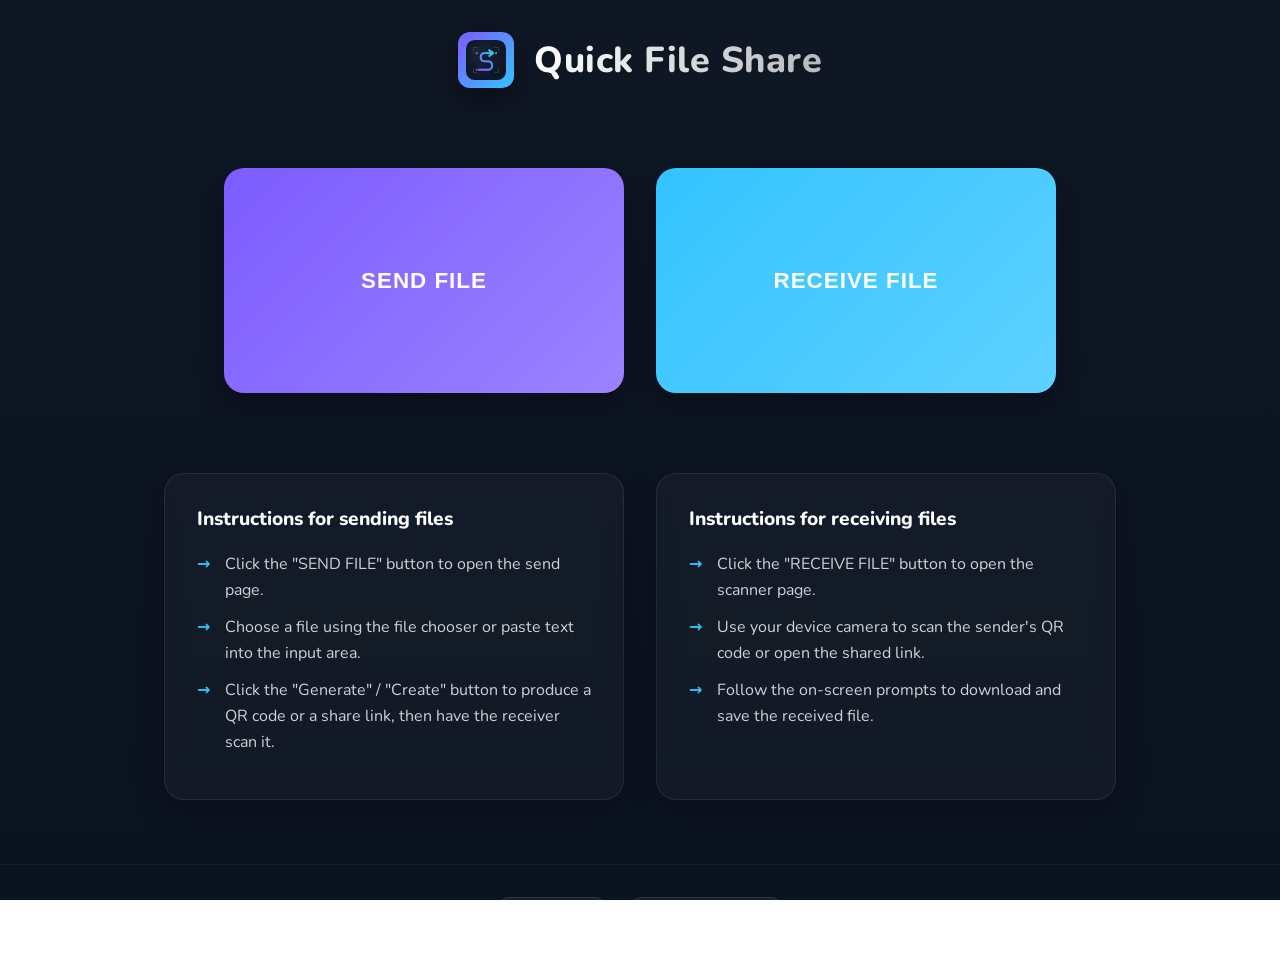
<file: index.html>
<!doctype html>
<html lang="en">
  <head>
    <meta charset="UTF-8" />
    <meta name="viewport" content="width=device-width, initial-scale=1.0" />
    <title>MainPage</title>
    <link rel="stylesheet" href="homePage.css" />
    <style>
      @import url("https://fonts.googleapis.com/css2?family=Nunito:ital,wght@0,200..1000;1,200..1000&display=swap");
    </style>
    <link rel="manifest" href="manifest.json">
  </head>
  <body>
    <header>
      <img src="logo.svg" alt="logo" />
      <h1 class="webName">Quick File Share</h1>
    </header>
    <main>
      <div class="share">
        <button
          class="shareBtn"
          id="share_1"
          onclick="window.location.href = 'send.html'"
        >
          SEND FILE
        </button>
        <button
          class="shareBtn"
          id="share_2"
          onclick="window.location.href = 'scanner.html'"
        >
          RECEIVE FILE
        </button>
      </div>

      <div class="instruction">
        <div class="steps" id="instruct_1">
          <p class="stepHeading">Instructions for sending files</p>
          <ul>
            <li>Click the "SEND FILE" button to open the send page.</li>
            <li>
              Choose a file using the file chooser or paste text into the input
              area.
            </li>
            <li>
              Click the "Generate" / "Create" button to produce a QR code or a
              share link, then have the receiver scan it.
            </li>
          </ul>
        </div>

        <div class="steps" id="instruct_2">
          <p class="stepHeading">Instructions for receiving files</p>
          <ul>
            <li>Click the "RECEIVE FILE" button to open the scanner page.</li>
            <li>
              Use your device camera to scan the sender's QR code or open the
              shared link.
            </li>
            <li>
              Follow the on-screen prompts to download and save the received
              file.
            </li>
          </ul>
        </div>
      </div>
    </main>

    <footer>
      <div class="footers">
        <ul>
          <li><a href="https://github.com/Prominent07/QR-Based-file-sharing"><button  class="info">About Us</button></a></li>
          <li><button onclick="window.location.href='mailto:gamerhatela77@gmail.com?subject=Hello'" class="info">Contact for Help</button></li>
        </ul>
      </div>
    </footer>
    <script>
if ('serviceWorker' in navigator) {
  navigator.serviceWorker.register('service-worker.js')
    .then(() => console.log("Service Worker Registered"));
}
</script>
  </body>
</html>
</file>
<file: homePage.css>
/* Global variables and base styles -------------------------------------- */
:root {
  --bg-1: #0f1724;
  --bg-2: #0b1220;
  --accent: #7c5cff;
  --accent-2: #33c3ff;
  --muted: rgba(255, 255, 255, 0.75);
  --glass-blur: 10px;
}

* {
  box-sizing: border-box;
  margin: 0;
  padding: 0;
}

html,
body {
  height: 100%;
  font-family:
    "Nunito",
    system-ui,
    -apple-system,
    "Segoe UI",
    Roboto,
    sans-serif;
  background: linear-gradient(180deg, var(--bg-1) 0%, var(--bg-2) 100%);
  color: var(--muted);
  overflow-x: hidden;
}

/* Header --------------------------------------------------------------- */
header {
  display: flex;
  align-items: center;
  justify-content: center;
  gap: 1.25rem;
  padding: 2rem 1.5rem;
}

header img {
  width: 56px;
  height: 56px;
  border-radius: 12px;
  background: linear-gradient(135deg, var(--accent), var(--accent-2));
  padding: 8px;
  box-shadow: 0 8px 24px rgba(0, 0, 0, 0.4);
}

.webName {
  font-weight: 800;
  font-size: clamp(1.5rem, 5vw, 2.25rem);
  background: linear-gradient(90deg, #fff, rgba(255, 255, 255, 0.7));
  -webkit-background-clip: text;
  background-clip: text;
  color: transparent;
  letter-spacing: 0.5px;
}

/* Share area ----------------------------------------------------------- */
.share {
  display: flex;
  flex-wrap: wrap;
  justify-content: center;
  align-items: stretch;
  gap: 2rem;
  padding: 3rem 1.5rem;
  max-width: 900px;
  margin: 0 auto;
}

.shareBtn {
  flex: 1;
  min-width: 240px;
  max-width: 400px;
  aspect-ratio: 16 / 9;
  border-radius: 20px;
  border: none;
  cursor: pointer;
  display: flex;
  flex-direction: column;
  align-items: center;
  justify-content: center;
  text-align: center;
  padding: 2rem;
  color: white;
  font-weight: 800;
  font-size: clamp(1.1rem, 3vw, 1.4rem);
  box-shadow: 0 10px 25px rgba(0, 0, 0, 0.3);
  transition:
    transform 0.3s cubic-bezier(0.34, 1.56, 0.64, 1),
    box-shadow 0.3s ease;
  text-transform: uppercase;
  letter-spacing: 1px;
}

.shareBtn:hover {
  transform: translateY(-8px);
  box-shadow: 0 15px 35px rgba(0, 0, 0, 0.4);
}

.shareBtn#share_1 {
  background: linear-gradient(135deg, var(--accent), #9b82ff);
}

.shareBtn#share_2 {
  background: linear-gradient(135deg, var(--accent-2), #5ed1ff);
}

/* Instruction cards --------------------------------------------------- */
.instruction {
  display: flex;
  flex-wrap: wrap;
  justify-content: center;
  gap: 2rem;
  padding: 2rem 1.5rem 4rem;
  max-width: 1000px;
  margin: 0 auto;
}

.steps {
  flex: 1;
  min-width: 300px;
  background: rgba(255, 255, 255, 0.03);
  border-radius: 20px;
  padding: 2rem;
  box-shadow: 0 8px 32px rgba(0, 0, 0, 0.2);
  border: 1px solid rgba(255, 255, 255, 0.08);
  backdrop-filter: blur(var(--glass-blur));
}

.stepHeading {
  font-weight: 800;
  color: #fff;
  margin-bottom: 1.25rem;
  font-size: 1.2rem;
  display: flex;
  align-items: center;
  gap: 0.5rem;
}

.steps ul {
  list-style: none;
  color: rgba(255, 255, 255, 0.8);
  line-height: 1.6;
}

.steps li {
  position: relative;
  padding-left: 1.75rem;
  margin-bottom: 0.75rem;
}

.steps li:before {
  content: "→";
  position: absolute;
  left: 0;
  color: var(--accent-2);
  font-weight: bold;
}

/* Footer --------------------------------------------------------------- */
footer {
  padding: 2rem 1.5rem;
  border-top: 1px solid rgba(255, 255, 255, 0.05);
}

footer ul {
  display: flex;
  gap: 1.5rem;
  justify-content: center;
  flex-wrap: wrap;
  list-style: none;
}

.info {
  background: rgba(255, 255, 255, 0.05);
  color: white;
  border: 1px solid rgba(255, 255, 255, 0.1);
  padding: 0.75rem 1.5rem;
  border-radius: 12px;
  font-weight: 600;
  cursor: pointer;
  transition: all 0.2s ease;
}

.info:hover {
  background: rgba(255, 255, 255, 0.1);
  transform: translateY(-2px);
}

/* Responsive tweaks --------------------------------------------------- */
@media (max-width: 768px) {
  .share {
    gap: 1.25rem;
    padding: 2rem 1rem;
  }
  .shareBtn {
    min-width: 100%;
    aspect-ratio: auto;
    padding: 1.5rem;
    border-radius: 16px;
  }
  .instruction {
    gap: 1.25rem;
    padding: 1rem 1rem 3rem;
  }
  .steps {
    min-width: 100%;
    padding: 1.5rem;
  }
}

@media (max-width: 480px) {
  header {
    padding: 1.5rem 1rem;
  }
  header img {
    width: 48px;
    height: 48px;
  }
  .webName {
    font-size: 1.25rem;
  }
  footer ul {
    flex-direction: column;
    align-items: stretch;
  }
  .info {
    text-align: center;
  }
}

/* small utility */
.hidden {
  display: none !important;
}
</file>
